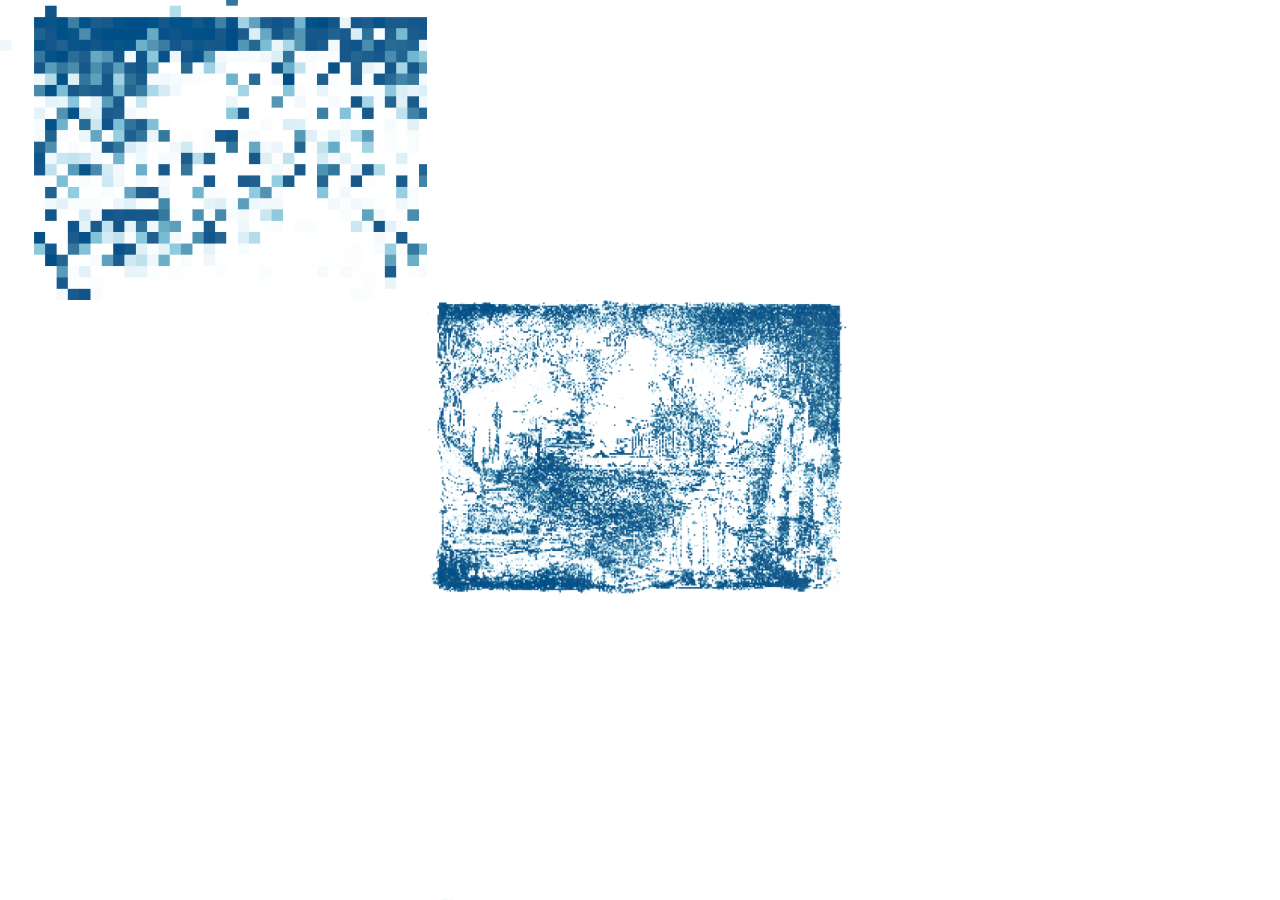
<file: bluelitholoopvideo.html>
<!DOCTYPE html>
<html>
<head>
    <title>nostalgia city</title>
    <meta name="viewport" content="width=device-width, initial-scale=1.0">
    <link rel="stylesheet" href="style.css">
    <style>
        body {
            margin: 0;
            padding: 0;
            height: 100vh;
            flex-wrap: wrap;
            display: flex;
            align-items: center;
            justify-content: center;
            transition: background 1s ease;
            background-size: cover;
            background-repeat: no-repeat;
            background-position: center;
            background-image: url('bl75.png'); /* path to morning image */
        }

        .box {
            flex: 1;
            min-width: 30%; /* Adjust as needed */
            max-width: 33%;
            box-sizing: border-box;
            /* border: 1px solid #ccc; */
            /* margin: 8px; Adjust as needed */
            display: flex;
            align-items: center;
            justify-content: center;
            font-size: 10px;
            cursor: pointer;
            transition: box-shadow 0.3s;
            color: white; /* Set the text color to white */
        }

        .box:hover {
            /* box-shadow: 0 0 10px rgba(255, 242, 169, 0.7); Add a glowing effect on hover */
            text-shadow: 0 0 12px rgba(169, 215, 255, 0.749);
        }

        .center-box {
            flex-basis: 60%;
        }

        .background-image {
            position: relative;
            width: 100%;
            height: 100%;
            background-image: url('bl25.png'); /* Set your background image here */
            background-size: cover;
            background-repeat: no-repeat;
            background-position: center;
        }

        .background-link {
            position: absolute;
            top: 0;
            left: 0;
            width: 100%;
            height: 100%;
        }

    </style>
</head>

<body>
    <div class="flex">
        <main>
            <div class="main-container">
                <div class="upper">
                    <div class="upper-item"></div>
                    <div class="upper-item">
                        <!-- <div class="center"> -->
                        <div class="box"></div> <!-- Top -->
                        <!-- </div> -->
                    </div>
                    <div class="upper-item"></div>
                </div>

                <div class="upper">
                    <div class="upper-item">
                        <!-- <div class="center"> -->
                        <div class="box"></div> <!-- Left -->
                    </div>
                    <div class="upper-item">
                        <div class="background-image">
                            <a class="background-link" href="bluelithointeract.html">
                                <div class="box">&#8226;</div><!-- Center -->
                            </a>
                        </div>
                    </div>
                    <div class="upper-item">
                        <div class="box"></div> <!-- Right -->
                    </div>
                </div>

                <div class="upper">
                    <div class="upper-item"></div>
                    <div class="upper-item">
                        <div class="box"></div> <!-- Bottom -->
                    </div>
                    <div class="upper-item"></div>
                </div>
            </div>
        </main>
    </div>
</body>
</html>
</file>
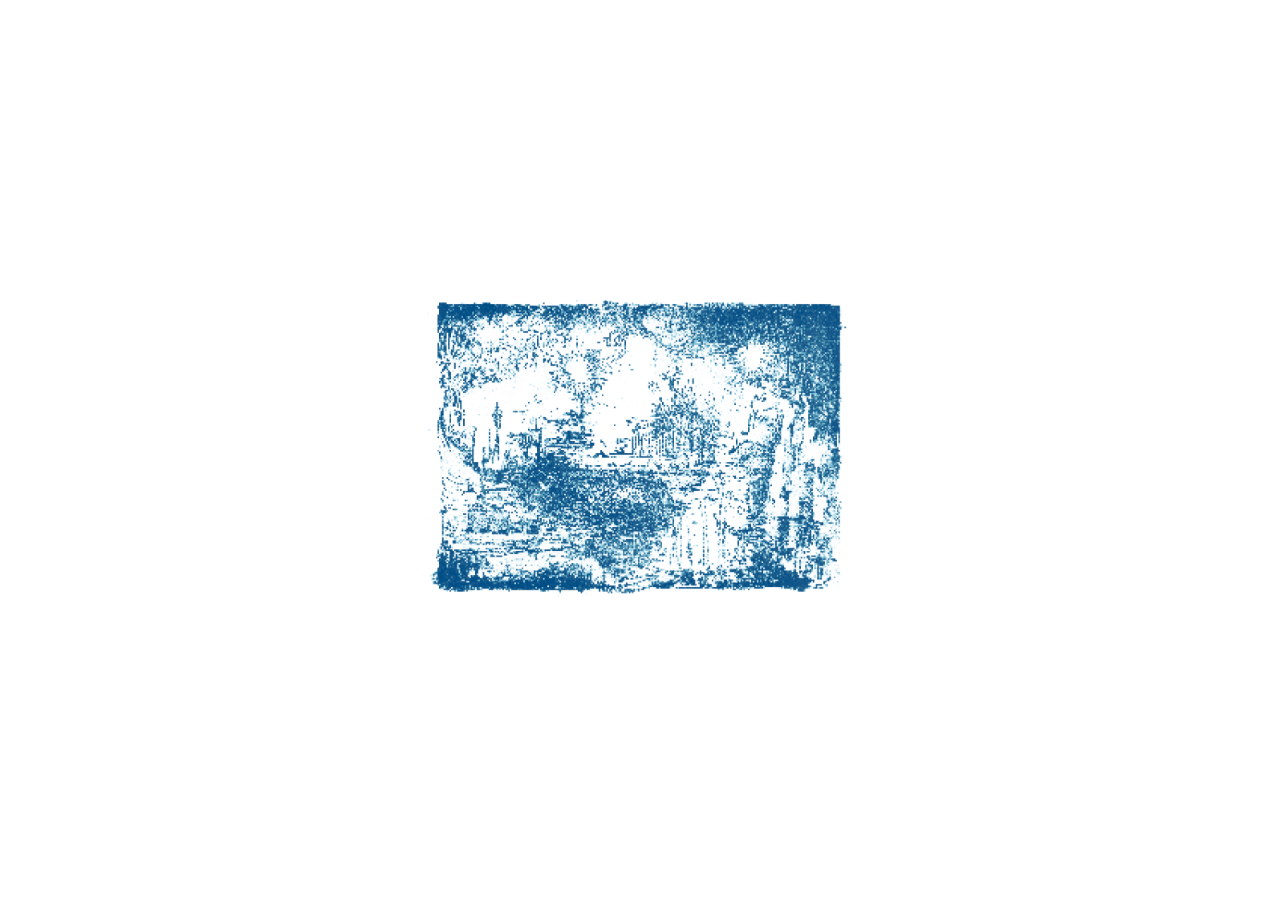
<file: fadingmemories.html>
<!doctype html>
<html>
<head>
        <title>nostalgia city</title>
        <meta name="viewport" content="width=device-width, initial-scale=1.0">
        <link rel="stylesheet" href="style.css">
         <style>
        body {
        margin: 0;
        padding: 0;
        height: 100vh;
        flex-wrap: wrap;
        display: flex;
        align-items: center;
        justify-content: center;
        transition: background 1s ease;
        background-size: cover;
        background-repeat: no-repeat;
        background-position: center;
        }

        .box {
            flex: 1;
            min-width: 30%; /* Adjust as needed */
            max-width: 33%;
            box-sizing: border-box;
            /* border: 1px solid #ccc; */
            margin: 8px; /* Adjust as needed */
            display: flex;
            align-items: center;
            justify-content: center;
            font-size: 20px;
            cursor: pointer;
            transition: box-shadow 0.3s;
            color: white; /* Set the text color to white */
        }

        .box:hover {
            /* box-shadow: 0 0 10px rgba(255, 242, 169, 0.7); Add a glowing effect on hover */
            text-shadow: 0 0 12px rgba(169, 215, 255, 0.749);
        }

        .center-box {
            flex-basis: 60%;
        }

        .background-image {
            position: relative;
            width: 100%;
            height: 100%;
            background-image: url('bl25.png'); /* Set your background image here */
            background-size: cover;
            background-repeat: no-repeat;
            background-position: center;
        }

        .background-link {
            position: absolute;
            top: 0;
            left: 0;
            width: 100%;
            height: 100%;
        }
     </style>
</head>

<body>
    <div class="flex">
        <main>
            <div class="main-container">
                <div class="upper">
                    <div class="upper-item"></div>
                    <div class="upper-item">
                        <!-- <div class="center"> -->
                        <div class="box"></div> <!-- Top -->
                        <!-- </div> -->
                    </div>
                    <div class="upper-item"></div>
                </div>

                <div class="upper">
                    <div class="upper-item">
                        <!-- <div class="center"> -->
                        <div class="box"></div> <!-- Left -->
                    </div>
                     <div class="background-image">
                            <a class="background-link" href="bluelitholoopvideo.html">
                                <div class="box">&#8226;</div><!-- Center -->
                            </a>
                        </div>
                    <div class="upper-item">
                        <div class="box"></div> <!-- Right -->
                    </div>
                </div>

                <div class="upper">
                    <div class="upper-item"></div>
                    <div class="upper-item">
                        <div class="box"></div> <!-- Bottom -->
                    </div>
                    <div class="upper-item"></div>
                </div>
            </div>
        </main>
    </div>
</body>
  
</body>
</html>
</file>
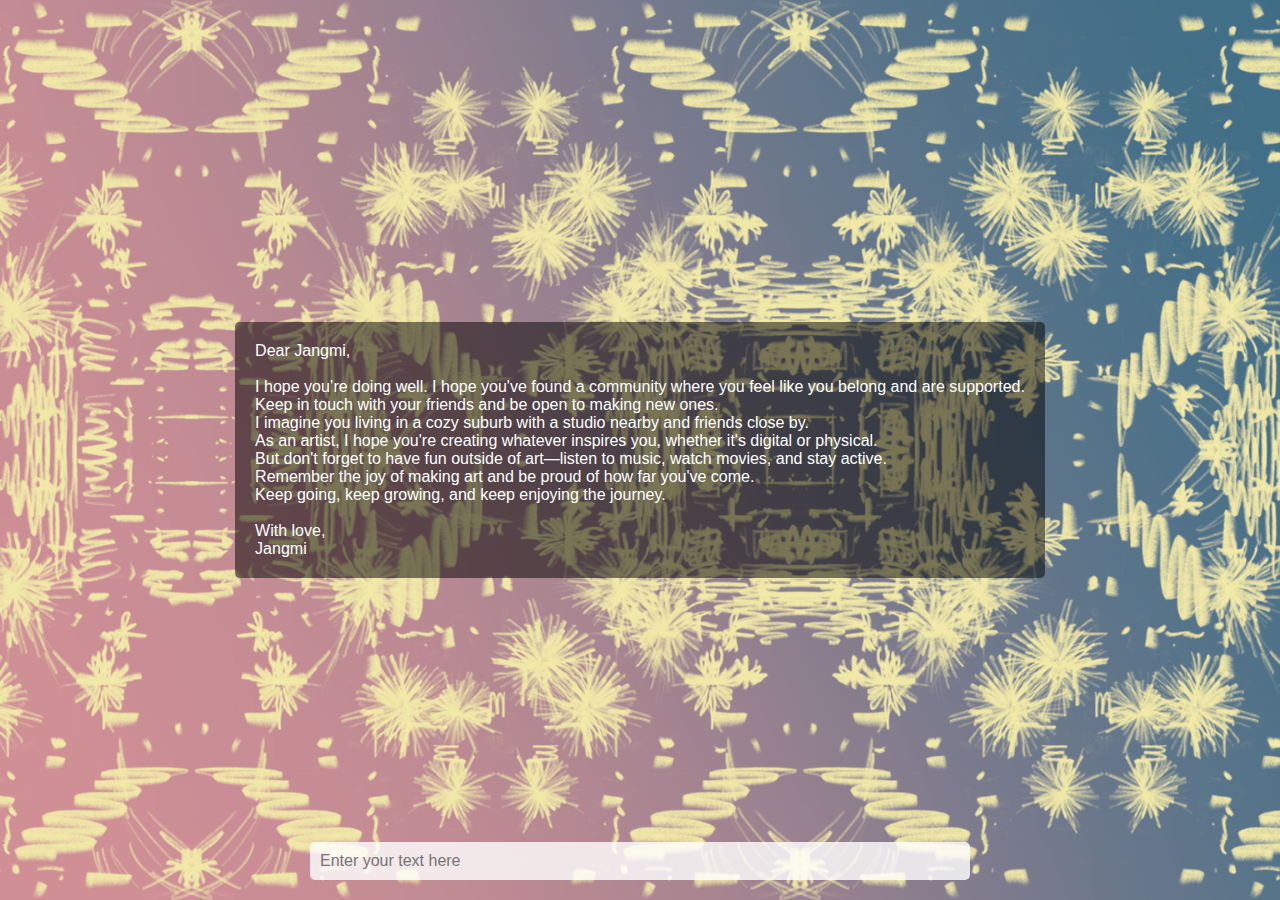
<file: futureself.html>
<!DOCTYPE html>
<html lang="en">
<head>
<meta charset="UTF-8">
<meta name="viewport" content="width=device-width, initial-scale=1.0">
<title>Letter to my future self</title>
<style>
  body {
    margin: 0;
    padding: 0;
    font-family: Arial, sans-serif;
  }

  .container {
    width: 100vw;
    height: 100vh;
    background-image: url('future self.png');
    background-size: cover;
    display: flex;
    justify-content: center;
    align-items: center;
    position: relative; /* Added position relative */
  }

  .text {
    opacity: 0;
    transition: opacity 0.3s ease;
    color: white;
    position: absolute;
    background-color: rgba(0, 0, 0, 0.5); /* Adjust transparency here */
    padding: 20px;
    border-radius: 5px;
  }

  .container:hover .text {
    opacity: 1;
  }

  input[type="text"] {
    width: 50vw;
    padding: 10px;
    font-size: 16px;
    position: absolute; /* Added position absolute */
    bottom: 20px; /* Adjust position as needed */
    left: 50%; /* Center horizontally */
    transform: translateX(-50%); /* Center horizontally */
    background-color: rgba(255, 255, 255, 0.8); /* Adjust background color and opacity */
    border: none;
    border-radius: 5px;
  }
</style>
</head>
<body>

<div class="container">
  <div class="text">
   Dear Jangmi,<br>
   <br>
   I hope you’re doing well. I hope you've found a community where you feel like you belong and are supported.<br>
   Keep in touch with your friends and be open to making new ones.<br>
   I imagine you living in a cozy suburb with a studio nearby and friends close by.<br>
   As an artist, I hope you're creating whatever inspires you, whether it's digital or physical.<br>
   But don't forget to have fun outside of art—listen to music, watch movies, and stay active.<br>
   Remember the joy of making art and be proud of how far you've come.<br>
   Keep going, keep growing, and keep enjoying the journey.<br>
   <br>
   With love,<br>
    Jangmi
  </div>
  <input type="text" placeholder="Enter your text here">
</div>

</body>
</html>
</file>
<file: style.css>
* {
    box-sizing: border-box;
}

/* .evening {
    opacity: 0%; 
}

.evening:hover {
    opacity: 100%;
} */
a {
    text-decoration: none;
}
body {
    transition: background 1s;
    overflow: hidden;
     margin: 0;
        padding: 0;
        height: 100%;
        width: 100%;
        box-sizing: border-box;
}

main {
    display: flex;
}

img {
    max-width:100%;
}

.main-container {
    /* background:rgba(255, 255, 255, 0.164); */
    display:flex;
    flex-direction: column;
    /* flex-wrap:wrap; */
    height:100vh;
    width: 100vw;
    /* padding:10px; */
    /* gap:10px; */
}

.upper {
    /* background: rgb(219, 122, 122); */
    display:flex;
    width:100%;
    height:33.3%;
    /* gap:10px */
}

.upper-item {
    background: rgb(255, 255, 255);
    display: flex;
    width:100%;
    opacity: 100%;
    justify-content: center;
    align-items: center;
    font-size: 20pt;
}

.center {
    background: rgba(255, 255, 214, 0.035);
    width:10%;
    height:10%;
}

.upper-item:hover {
    opacity: 0;
    transition: .5s;
}

.flex {
    height: 100vh;
    width: 100vw;
    display:flex;
    justify-content: space-evenly;
    align-items: center;
    overflow:hidden;
}
</file>
